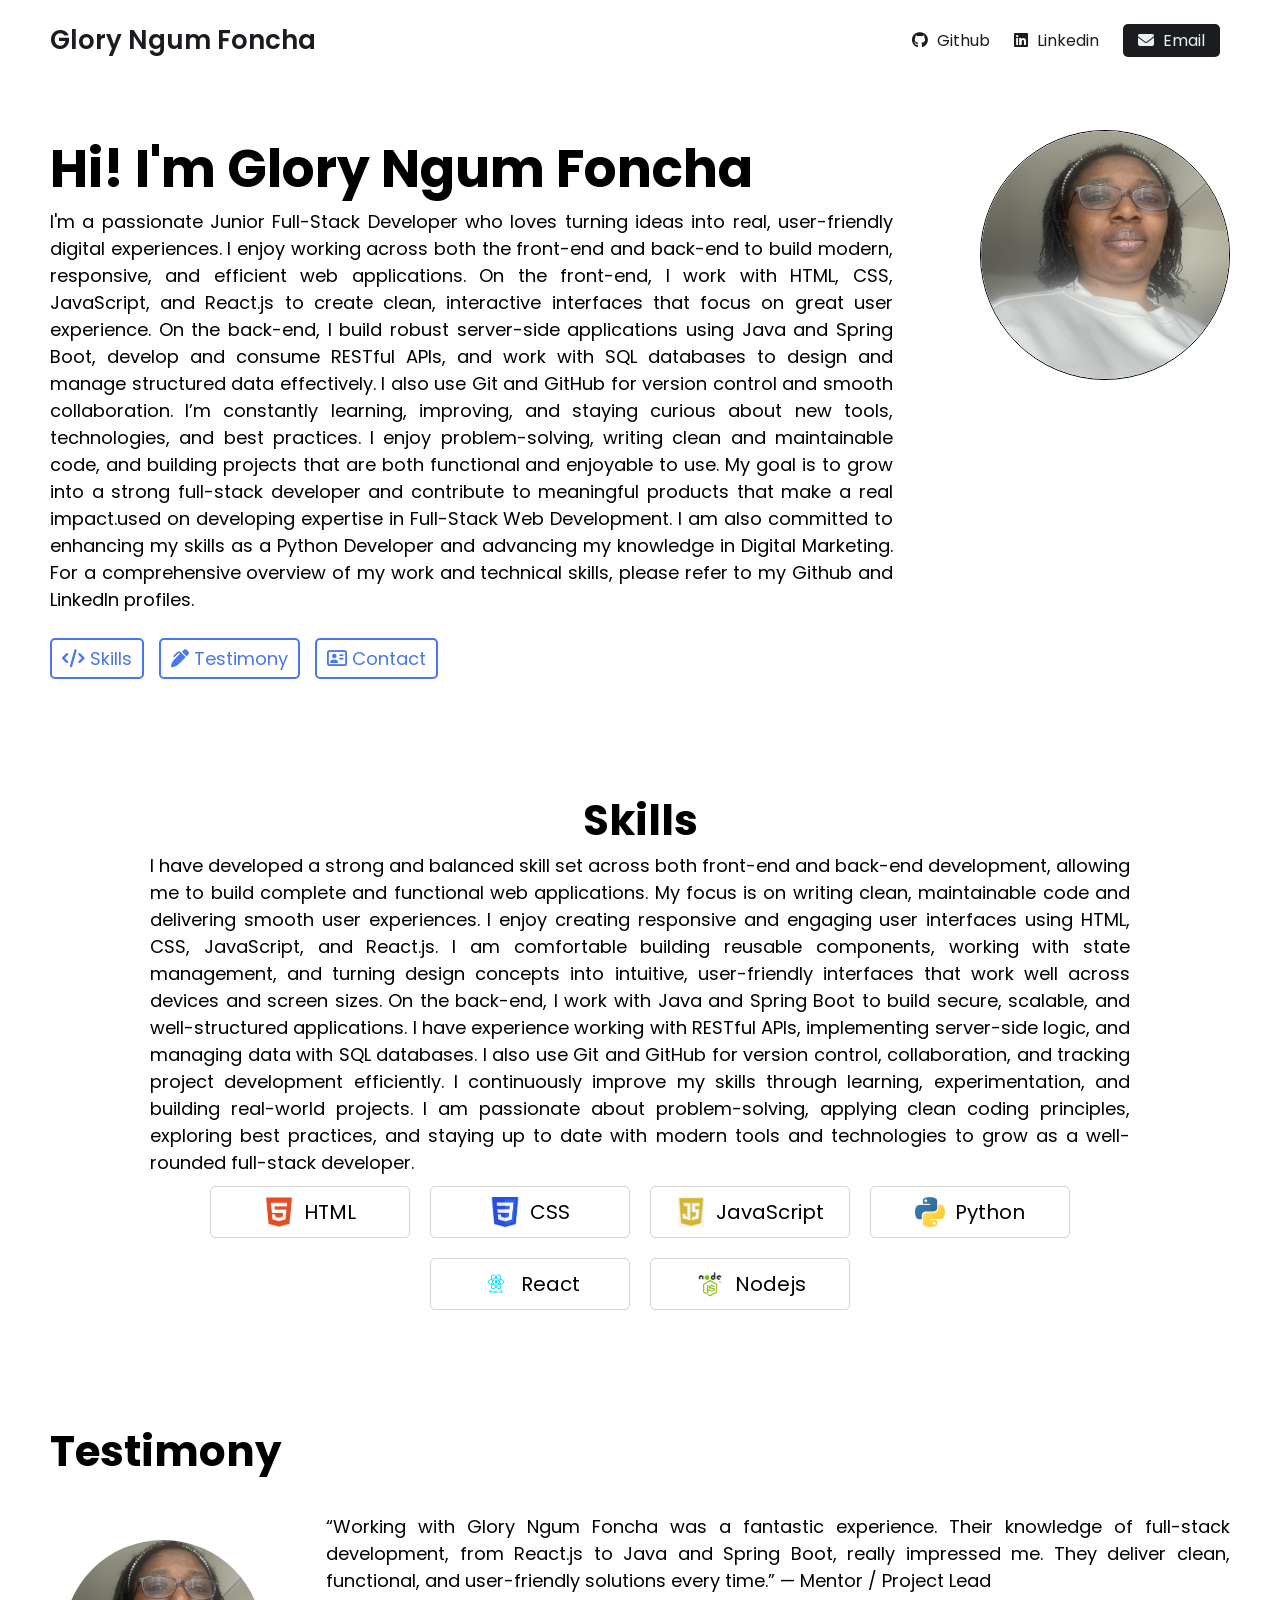
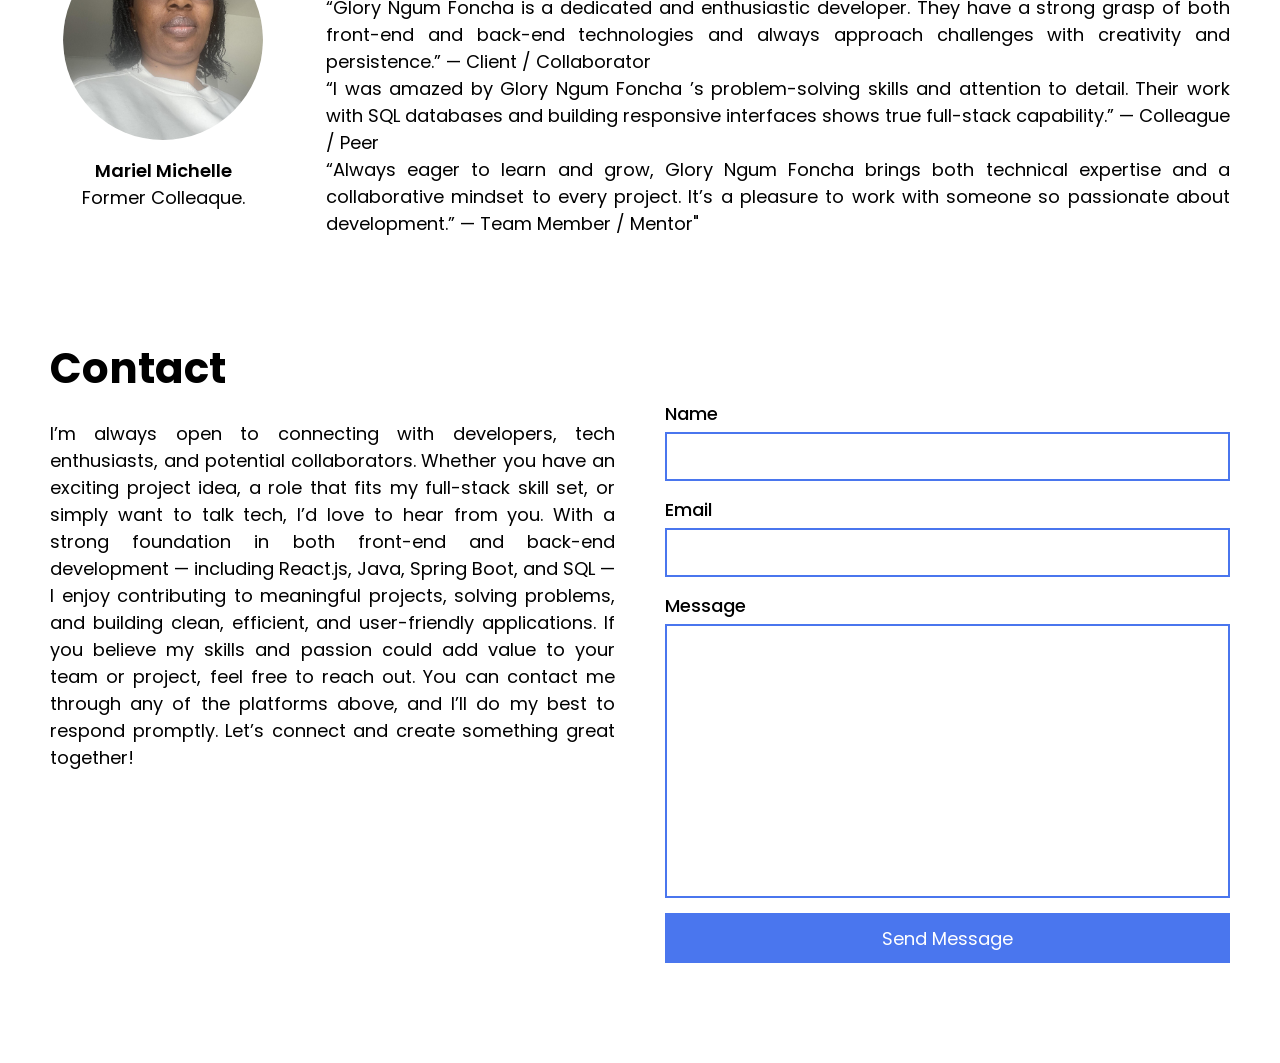
<file: index.html>
<!DOCTYPE html>
<html lang="en">
<head>
  <meta charset="UTF-8">
  <meta http-equiv="X-UA-Compatible" content="IE=edge">
  <meta name="viewport" content="width=device-width, initial-scale=1.0">
  
  <link rel="preconnect" href="https://fonts.googleapis.com">
  <link rel="preconnect" href="https://fonts.gstatic.com" crossorigin>
  <link href="https://fonts.googleapis.com/css2?family=Poppins:ital,wght@0,100;0,200;0,300;0,400;0,600;1,100;1,200&display=swap" rel="stylesheet">

  <link rel="stylesheet" href="https://cdnjs.cloudflare.com/ajax/libs/font-awesome/6.6.0/css/all.min.css" integrity="sha512-Kc323vGBEqzTmouAECnVceyQqyqdsSiqLQISBL29aUW4U/M7pSPA/gEUZQqv1cwx4OnYxTxve5UMg5GT6L4JJg==" crossorigin="anonymous" referrerpolicy="no-referrer" />
  
  <link rel="stylesheet" href="styles.css"/>

  <title>Portfolio</title>
</head>
<body>
  <!-- NAVBAR -->
  <nav>
    <div class="left">
      <a href="/">Glory Ngum Foncha</a>
    </div>

    <div class="right">
      <a href="http://github.com" target="_blank" rel="noopener noreferrer">
      <i class="fa-brands fa-github"></i>
      <span>Github</span>
      </a>

      <a href="www.linkedin.com/in/gloryngumfoncha" target="_blank" rel="noopener noreferrer">
        <i class="fa-brands fa-linkedin"></i>
        <span>Linkedin</span>
        </a>

        <a href="mailto:gloriane7767@gmail.com">
        <i class="fa-solid fa-envelope"></i>
          <span>Email</span>
          </a>
    </div>

  </nav>

  <main>
    <!-- SECTION 1: Hero -->
  
    <section class="hero-section">
      <div class="text">
        <h2>Hi!  I'm Glory Ngum Foncha</h2>
        <p>I'm a passionate Junior Full-Stack Developer who loves turning ideas into real, user-friendly digital experiences. I enjoy working across both the front-end and back-end to build modern, responsive, and efficient web applications.

On the front-end, I work with HTML, CSS, JavaScript, and React.js to create clean, interactive interfaces that focus on great user experience. On the back-end, I build robust server-side applications using Java and Spring Boot, develop and consume RESTful APIs, and work with SQL databases to design and manage structured data effectively. I also use Git and GitHub for version control and smooth collaboration.

I’m constantly learning, improving, and staying curious about new tools, technologies, and best practices. I enjoy problem-solving, writing clean and maintainable code, and building projects that are both functional and enjoyable to use. My goal is to grow into a strong full-stack developer and contribute to meaningful products that make a real impact.used on developing expertise in Full-Stack Web Development. I am also committed to enhancing my skills as a Python Developer and advancing my knowledge in Digital Marketing. For a comprehensive overview of my work and technical skills, please refer to my Github and LinkedIn profiles.</p>

        <div class="links">
          <a href="#skills">
            <i class="fa-solid fa-code"></i>
            <span>Skills</span>
          </a>

          <a href="#testimony">
            <i class="fa-solid fa-pen-clip"></i>
            <span>Testimony</span>
          </a>

          <a href="#contact">
            <i class="fa-regular fa-address-card"></i>
            <span>Contact</span>
          </a>
      </div>
    </div>

    <div class="headshot">
      <img src="images/Glory.jpeg" alt="Glory headshot">
    </div>
  </section>

  <!-- SECTION 2: Skills -->
  
  <section id="skills" class="skills-section">
    <h2>Skills</h2>
    <div class="text">
     I have developed a strong and balanced skill set across both front-end and back-end development, allowing me to build complete and functional web applications. My focus is on writing clean, maintainable code and delivering smooth user experiences.

I enjoy creating responsive and engaging user interfaces using HTML, CSS, JavaScript, and React.js. I am comfortable building reusable components, working with state management, and turning design concepts into intuitive, user-friendly interfaces that work well across devices and screen sizes.

On the back-end, I work with Java and Spring Boot to build secure, scalable, and well-structured applications. I have experience working with RESTful APIs, implementing server-side logic, and managing data with SQL databases. I also use Git and GitHub for version control, collaboration, and tracking project development efficiently.

I continuously improve my skills through learning, experimentation, and building real-world projects. I am passionate about problem-solving, applying clean coding principles, exploring best practices, and staying up to date with modern tools and technologies to grow as a well-rounded full-stack developer.
    <div class="cells">
      <div class="cell">
        <img src="images/html_logo.webp" alt="html logo">
        <span>HTML</span>
      </div>

      <div class="cell">
        <img src="images/CSS_final_logo.webp" alt="css logo">
        <span>CSS</span>
      </div>

      <div class="cell">
        <img src="images/javascript-logo-png-transparent-png.webp" alt="javascript logo">
        <span>JavaScript</span>
      </div>

      <div class="cell">
        <img src="images/python_log.webp" alt="Python logo">
        <span>Python</span>
      </div>

      <div class="cell">
        <img src="images/react_logo.webp" alt="react logo">
        <span>React</span>
      </div>

      <div class="cell">
        <img src="images/nodefinal_logo.webp" alt="nodejs logo">
        <span>Nodejs</span>
      </div>
    </div>
      
  </section>

  <!-- SECTION 3: Testimony -->
  
  <section id="testimony" class="testimony-section">
    <h2>Testimony</h2>
    <div class="group">
      <div class="person-details">
        <img src="images/Glory.jpeg" alt="Glorys image">
        <p>Mariel Michelle</p>
        <p>Former Colleaque.</p>
      </div>
      <div class="text">“Working with Glory Ngum Foncha was a fantastic experience. Their knowledge of full-stack development, from React.js to Java and Spring Boot, really impressed me. They deliver clean, functional, and user-friendly solutions every time.”
— Mentor / Project Lead

<br>

“Glory Ngum Foncha  is a dedicated and enthusiastic developer. They have a strong grasp of both front-end and back-end technologies and always approach challenges with creativity and persistence.”
— Client / Collaborator

<br>

“I was amazed by Glory Ngum Foncha ’s problem-solving skills and attention to detail. Their work with SQL databases and building responsive interfaces shows true full-stack capability.”
— Colleague / Peer

<br>

“Always eager to learn and grow, Glory Ngum Foncha  brings both technical expertise and a collaborative mindset to every project. It’s a pleasure to work with someone so passionate about development.”
— Team Member / Mentor"</div>
    </div>
  </section>
  
  <!-- SECTION 4: Contact -->

<section id="contact" class="contact-section">
  <h2>Contact</h2>
  <div class="group">
    <div class="text">I’m always open to connecting with developers, tech enthusiasts, and potential collaborators. Whether you have an exciting project idea, a role that fits my full-stack skill set, or simply want to talk tech, I’d love to hear from you.

With a strong foundation in both front-end and back-end development — including React.js, Java, Spring Boot, and SQL — I enjoy contributing to meaningful projects, solving problems, and building clean, efficient, and user-friendly applications. If you believe my skills and passion could add value to your team or project, feel free to reach out.

You can contact me through any of the platforms above, and I’ll do my best to respond promptly. Let’s connect and create something great together!
    </div>

    <form>
      <label for="name">Name</label>
      <input type="text" id="name">

      <label for="email">Email</label>
      <input type="email" id="email">

      <label for="message">Message</label>
      <textarea id="message" cols="30" rows="10"></textarea>

      <button type="submit">Send Message</button>
    </form>

  </div>
</section>
</main>
</body>
</html>
</file>
<file: styles.css>
:root {
  --text-color: #1a1c20;
  --link-color: #4a76ee;
  --background-color: #eeeff1;
}

* {
  margin: 0;
  padding: 0;
  box-sizing: border-box;
}

html {
  scroll-behavior: smooth;
}

body {
  font-family: 'poppins', sans serif;
  background-color: var(--backgrouns-color);
  max-width: 1400px;
  margin: 0 auto;
}

a {
  color: var(--link-color);
  text-decoration: none;
}

/* NAVBAR */
nav{
  display: flex;
  justify-content: space-between;
  align-items: center;

  padding: 0 50px;
  height: 80px;
}

nav .left a {
  color: var(--text-color);
  font-size: 26px;
  font-weight: 600;
}

nav .right a {
  color: var(--text-color);
  margin: 0 10px;
}

nav .right a:last-child {
  color: var(--background-color);
  background-color: var(--text-color);
  padding: 5px 15px;
  border-radius: 5px;
}

nav .right a span{
  margin-left: 5px;
  font-size: 16px;
}

/* SECTION 1: Hero */

.hero-section {
  display: flex;
  justify-content: space-between;
  padding: 0 50px;
  margin: 50px 0;
  grid-area: 40px;
  margin-bottom: 100px;
}

.hero-section .text{
  flex: 5;
  font-size: 18px;
  text-align: justify;
}

.hero-section .text h2 {
  font-size: 52px;
}

.hero-section .text .links{
  margin-top: 25px;
}

.hero-section .text .links a {
  display: inline-block;
  padding: 5px 10px;
  border: 2px solid var(--link-color);
  border-radius: 5px;
  margin-right: 10px;
  margin-bottom: 10px;
  transition: 1.5s;
}

.hero-section .text .links a:hover{
  color: var(--text-color);
  border: 2px solid var(--text-color);
}
 
.hero-section .headshot{
  flex: 2;
  display: flex;
  justify-content: right;
}

.hero-section .headshot img {
  width: 250px;
  height: 250px;
  border-radius: 50%;
  border: 1px solid black;
}

/* SECTION 2: Skills */
.skills-section{
  padding: 0 50px;
  margin: 100px;
}

.skills-section h2{
  text-align: center;
  font-size: 42px;
}

.skills-section .text{
  text-align: justify;
  margin-bottom: 20px;
  font-size: 18px;
}

.skills-section .cells{
  display: flex;
  justify-content: center;
  flex-wrap: wrap;
}

.skills-section .cells .cell{
  display: flex;
  justify-content: center;
  align-items: center;
  gap: 10px;

  width: 200px;
  padding: 10px 20px;
  margin: 10px;
  border: 1px solid #d3d3d3;
  border-radius: 5px;
}

.skills-section .cells .cell img{
  width: 30px;
  height: 30px;
  object-fit: contain;
  border-radius: 2px;
}

.skills-section .cells .cell span{
  font-size: 20px;
}

/* SECTION 3: Testimony Section */
.testimony-section{
  padding: 0 50px;
  margin-bottom: 100px;
}

.testimony-section h2{
  font-size: 42px;
  margin-bottom: 30px;
}

.testimony-section .group{
  display: flex;
  align-items: center;
  gap: 50px;
  margin-bottom: 40px;
}

.testimony-section .group .person-details{
  text-align: center;
  flex: 2;
}

.testimony-section .group .person-details img{
  width: 200px;
  aspect-ratio: 1/1;
  object-fit: cover;
  border-radius: 50%;
  margin-bottom: 10px;
}

.testimony-section .group .person-details p{
  font-weight: 600;
  font-size: 18px;
}
.testimony-section .group .person-details p:last-child{
  font-weight: normal;
}

.testimony-section .group .text{
  flex: 8;
  font-size: 18px;
  text-align: justify;
}

/* SECTION 4:CONTACT */
.contact-section{
  padding: 0 50px;
  margin-bottom: 100px;
}

.contact-section h2{
  font-size: 42px;
}

.contact-section .group{
  display: flex;
  gap: 50px;
}

.contact-section .group .text{
  flex: 3;
  margin-top: 20px;
  font-size: 18px;
  text-align: justify;
}

.contact-section .group form{
  flex: 3;
  display: flex;
  flex-direction: column;
}

.contact-section .group form label{
  font-size: 18px;
  margin-bottom: 5px;
  font-weight: 500;
}

.contact-section .group form input, 
.contact-section .group form textarea{
  font-family:'Poppins', sans-serif;
  border: 2px solid var(--link-color);
  background-color: transparent;
  padding: 10px;
  margin-bottom: 15px;
  outline: none;
  resize: none;
  font-size: 16px;
}

.contact-section .group form button{
  font-size: 18px;
  font-family: 'Poppins', sans-serif;
  color: #fff;
  background-color: var(--link-color);
  border: none;
  height: 50px;
  cursor: pointer;
  transition: 1s;
}

.contact-section .group form button:hover{
  filter: brightness(.9);
}


@media(max-width:850px){
  /* SECTION 1: Hero */
  .hero-section .text h2{
    font-size: 35px;
  }
}

@media(max-width:740px){
  /* SECTION 1: Hero */
  .hero-section{
    flex-direction: column-reverse;
  }

  .hero-section .headshot img{
    width: 300px;
  }

  /* SECTION 3: TESTIMONY */
  .testimony-section{
    text-align: center;
  }
  .testimony-section .group{
    flex-direction: column;
  }

  /* SECTION 4:CONTACT*/
  .contact-section .group{
    flex-direction: column;
  }
}
  

@media (max-width: 600px) {
  
  /* NAVBAR */

  nav{
    padding: 0 20px;
  }

  nav .right a {
    font-size: 22px;
  }
  
  nav .right a:last-child {
    color: var(--text-color);
    background-color: transparent;
    padding: 0;
  }
  
  nav .right a span{
    display: none;
  }
  /* SECTION 1:Hero */
  .hero-section .text h2{
    padding: 0 20px;
  }
  .hero-section .text h2{
    font-size: 30px;
  }

  /* SECTION 2: Skills */
  .skills-section{
    padding: 0 20px;
  }
  .skills-section .cells .cell span{
    font-size: 16px;
  }

  /* SECTION 3:TESTIMONY*/
  .contact-section .group{
    padding: 0 20px;
  }

  /* SECTION 4:CONTACT*/
  .contact-section .group{
    padding: 0 20px;

  }
}
</file>
